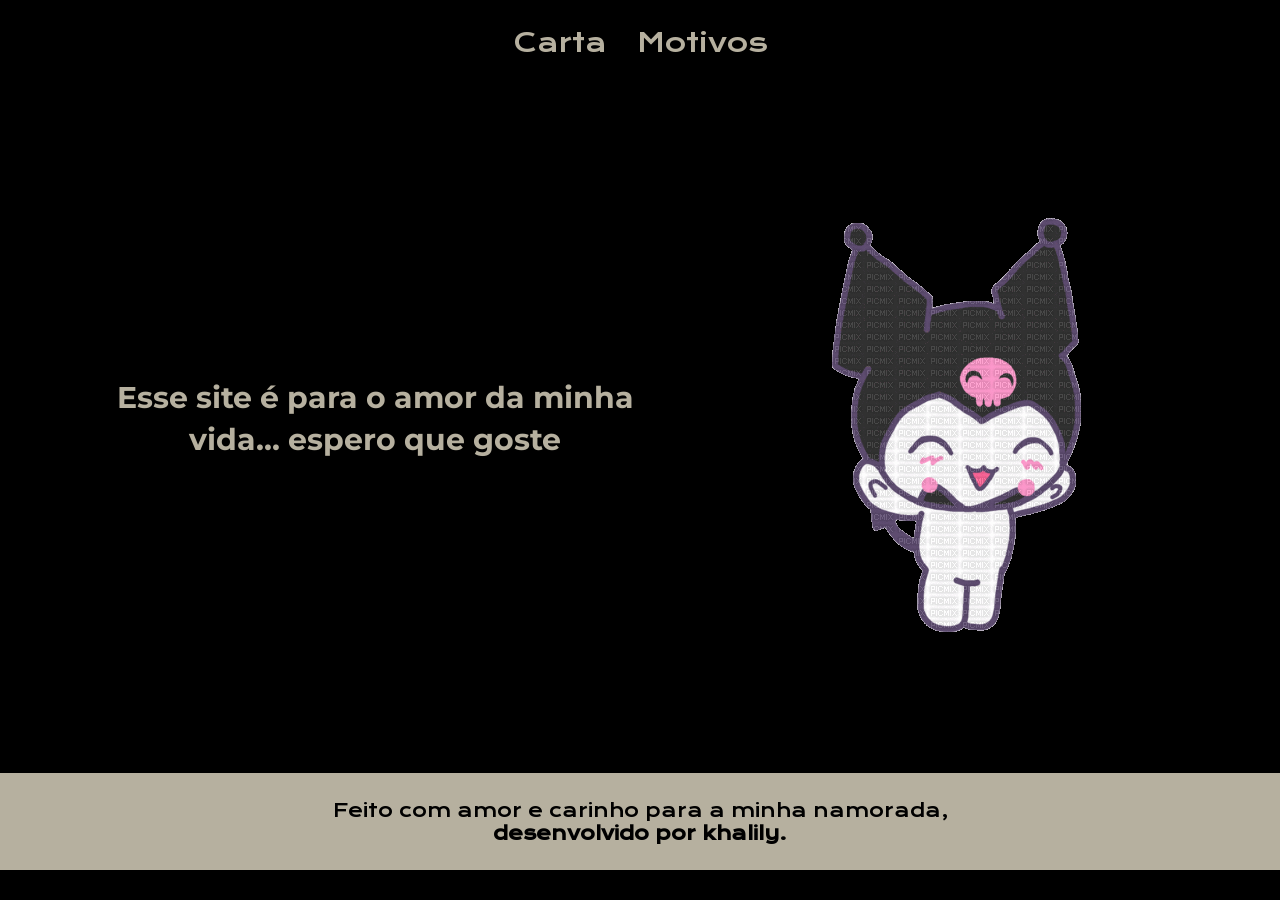
<file: carta.html>
<!DOCTYPE html>
<html lang="pt-br">
  <head>
    <meta charset="UTF-8" />
    <meta name="viewport" content="width=device-width, initial-scale=1.0" />
    <title>CartaPresente</title>
    <link rel="stylesheet" href="./Style/carta.css" />
  </head>
  <body>
    <header class="Cabecalho">
      <nav class="Cabecalho__Menu">
        <a class="Cabecalho__menu__link" href="dente.html">Carta</a>
        <a class="Cabecalho__menu__link" href="motivo.html">Motivos</a>
      </nav>
    </header>

    <audio id="efeitoSom" src="./assets/ddl.mp3" preload="auto"></audio>

    <script src="js/script.js"></script>

    <main class="Apresentacao">
      <section class="apresentacao__conteudo">
        <h1 class="apresentacao__conteudo__mensagem">
          Esse site é para o amor da minha vida... espero que goste
        </h1>
      </section>
      <div class="Imagem_Kuromi">
        <img class="Kuromi" src="./assets/Jump Love.gif" alt="Kuromi" />
      </div>
    </main>
    <footer class="rodape">
      Feito com amor e carinho para a minha namorada,<br /><b
        >desenvolvido por khalily.</b
      >
    </footer>
    <audio src="./assets/The Marías - No One Noticed.mp3" autoplay></audio>
  </body>
</html>
</file>
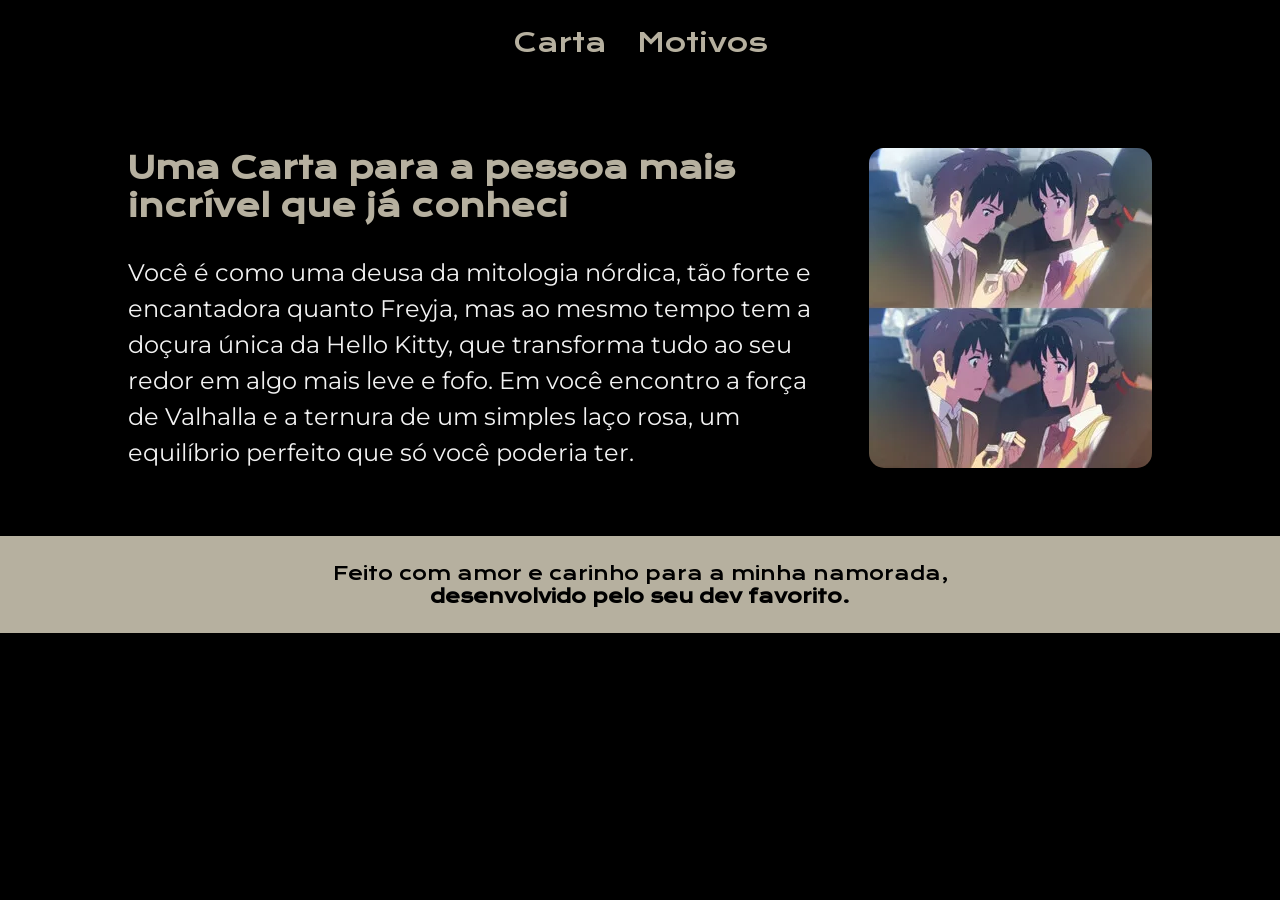
<file: dente.html>
<!DOCTYPE html>
<html lang="pt-br">
  <head>
    <meta charset="UTF-8" />
    <meta name="viewport" content="width=device-width, initial-scale=1.0" />
    <title>DenteDeLeão</title>
    <link rel="stylesheet" href="./Style/dente.css" />
  </head>
  <body>
    <header class="Cabecalho">
      <nav class="Cabecalho__Menu">
        <a class="Cabecalho__menu__link" href="dente.html">Carta</a>
        <a class="Cabecalho__menu__link" href="motivo.html">Motivos</a>
      </nav>
    </header>
    <audio id="efeitoSom" src="./assets/ddl.mp3" preload="auto"></audio>

    <script src="js/script.js"></script>
    <main class="Apresentacao">
      <section class="Apresentacao_mensagem">
        <h1 class="Apresentacao_texto">
          Uma Carta para a pessoa mais incrível que já conheci
        </h1>
        <p class="apresentacao__conteudo__texto">
          Você é como uma deusa da mitologia nórdica, tão forte e encantadora
          quanto Freyja, mas ao mesmo tempo tem a doçura única da Hello Kitty,
          que transforma tudo ao seu redor em algo mais leve e fofo. Em você
          encontro a força de Valhalla e a ternura de um simples laço rosa, um
          equilíbrio perfeito que só você poderia ter.
        </p>
      </section>
      <section>
        <img class="imagem_casal" src="./assets/casal.webp" alt="casal" />
      </section>
    </main>
    <footer class="rodape">
      Feito com amor e carinho para a minha namorada,<br /><b
        >desenvolvido pelo seu dev favorito.</b
      >
    </footer>
  </body>
</html>
</file>
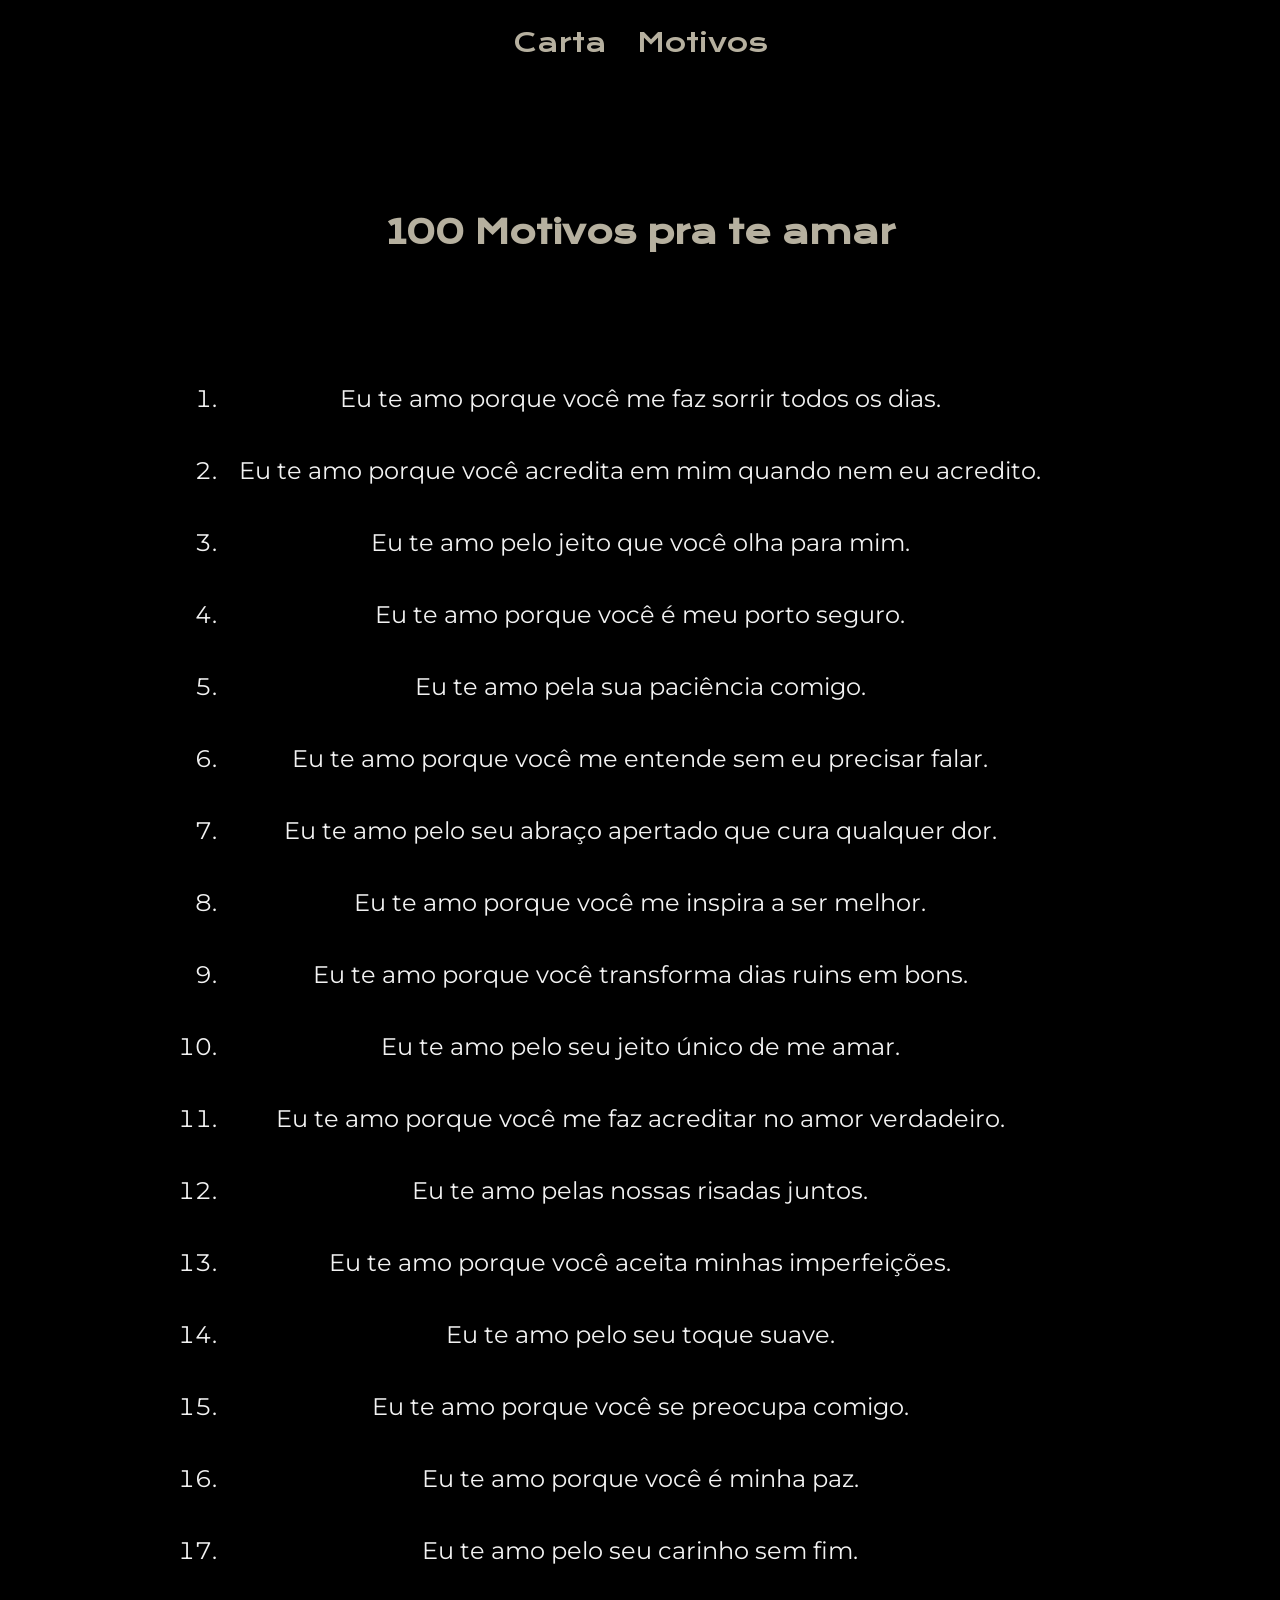
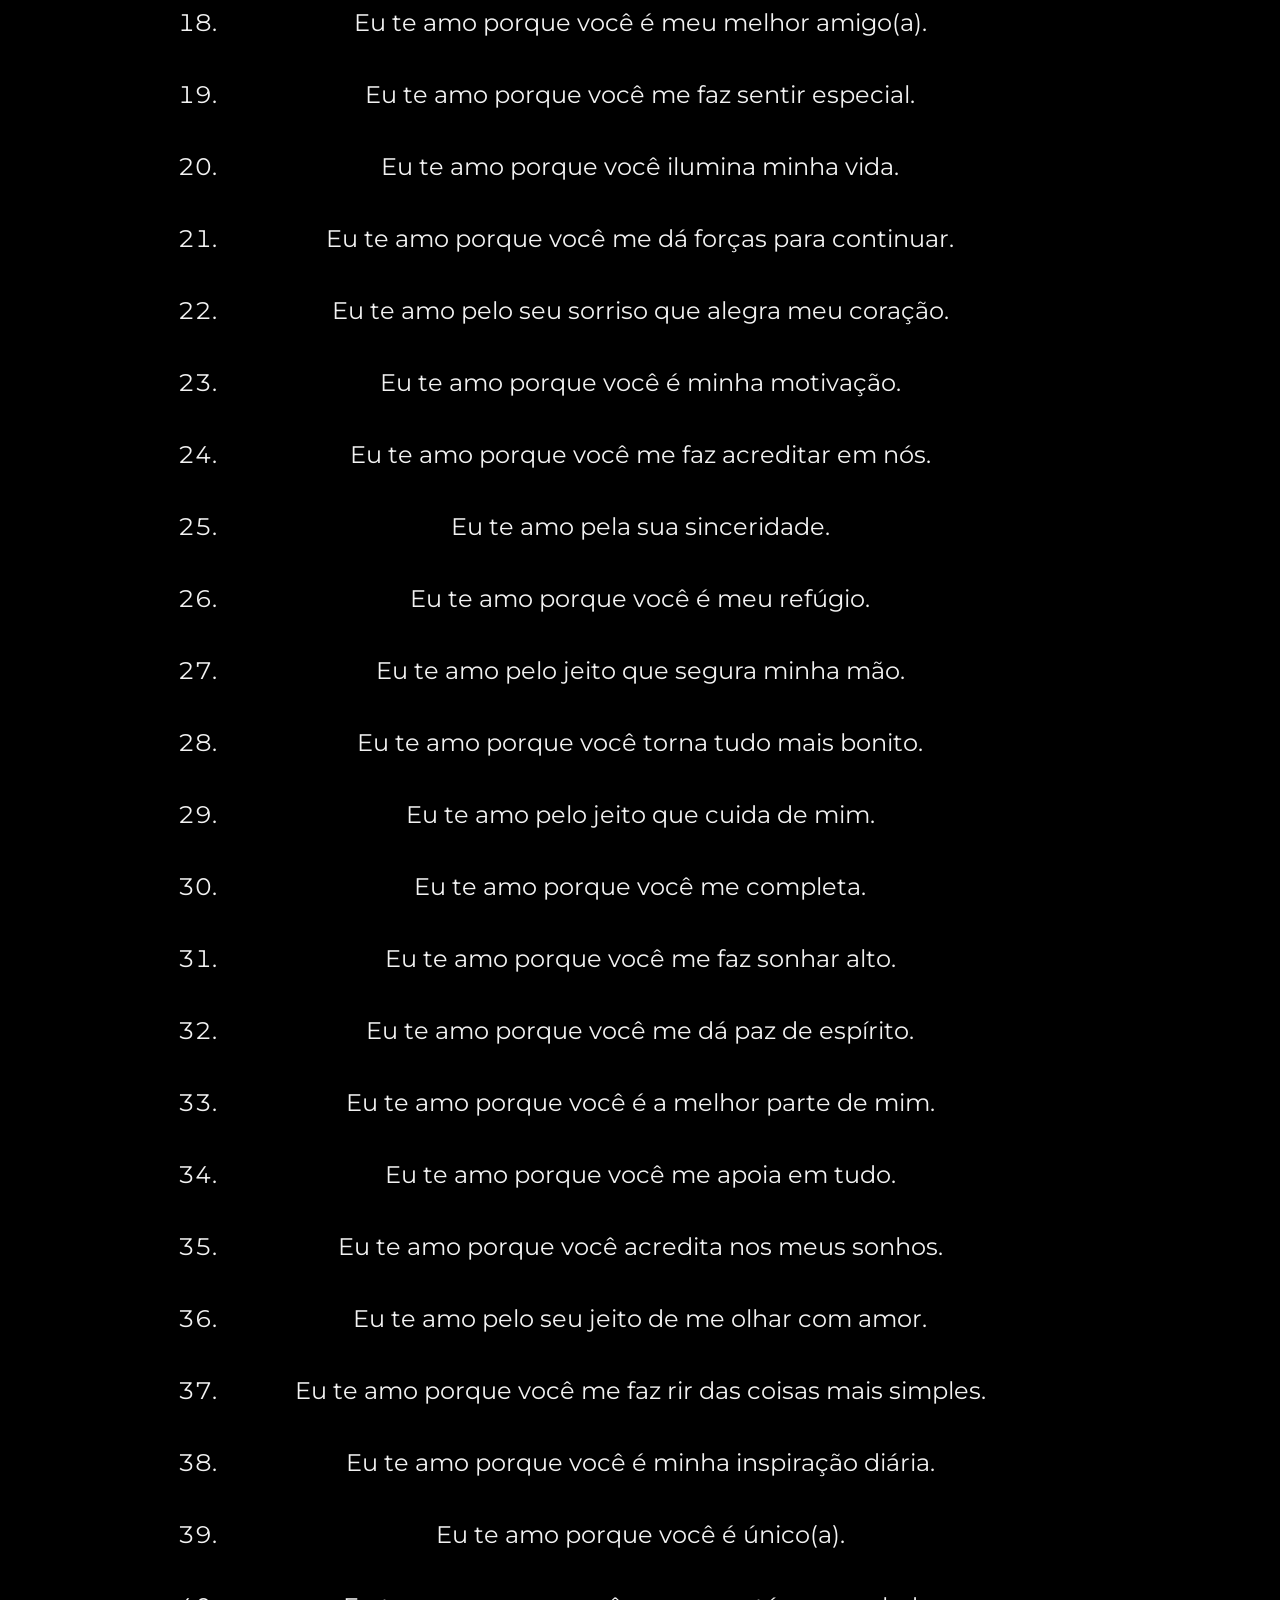
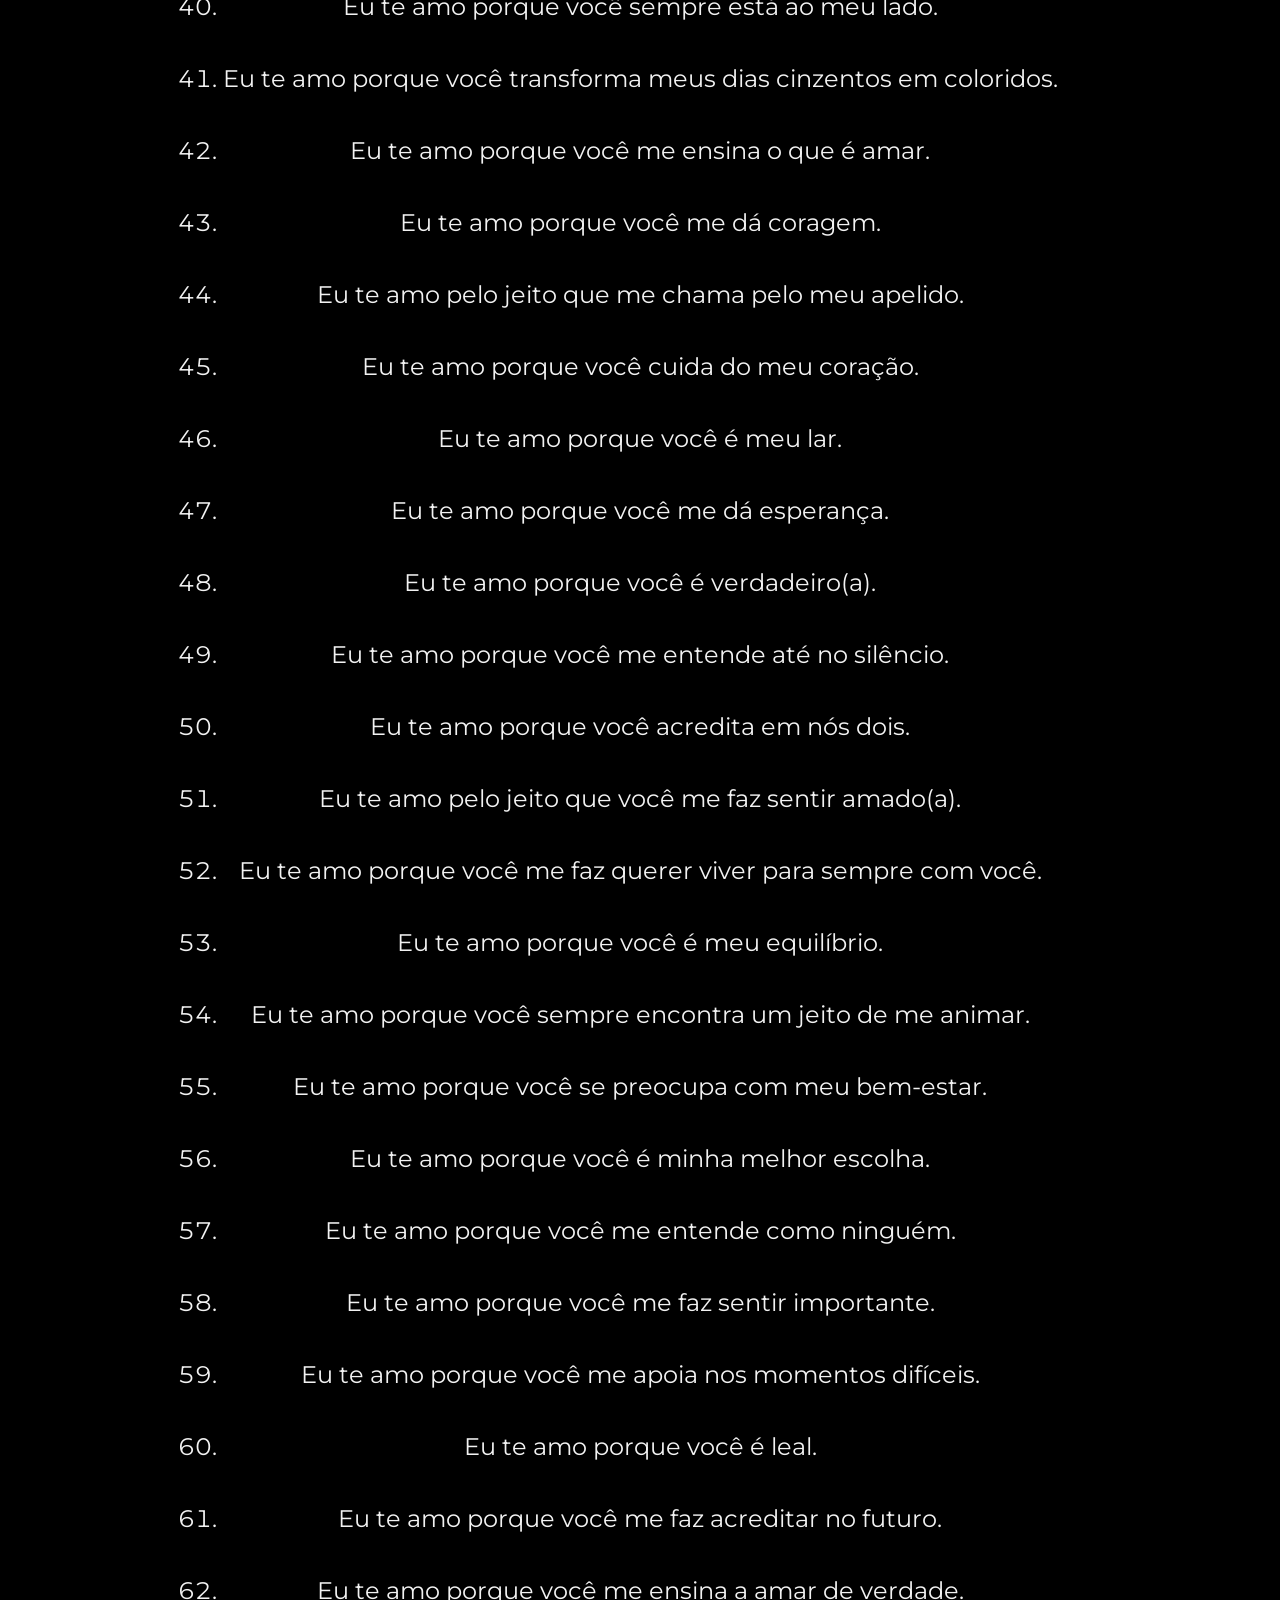
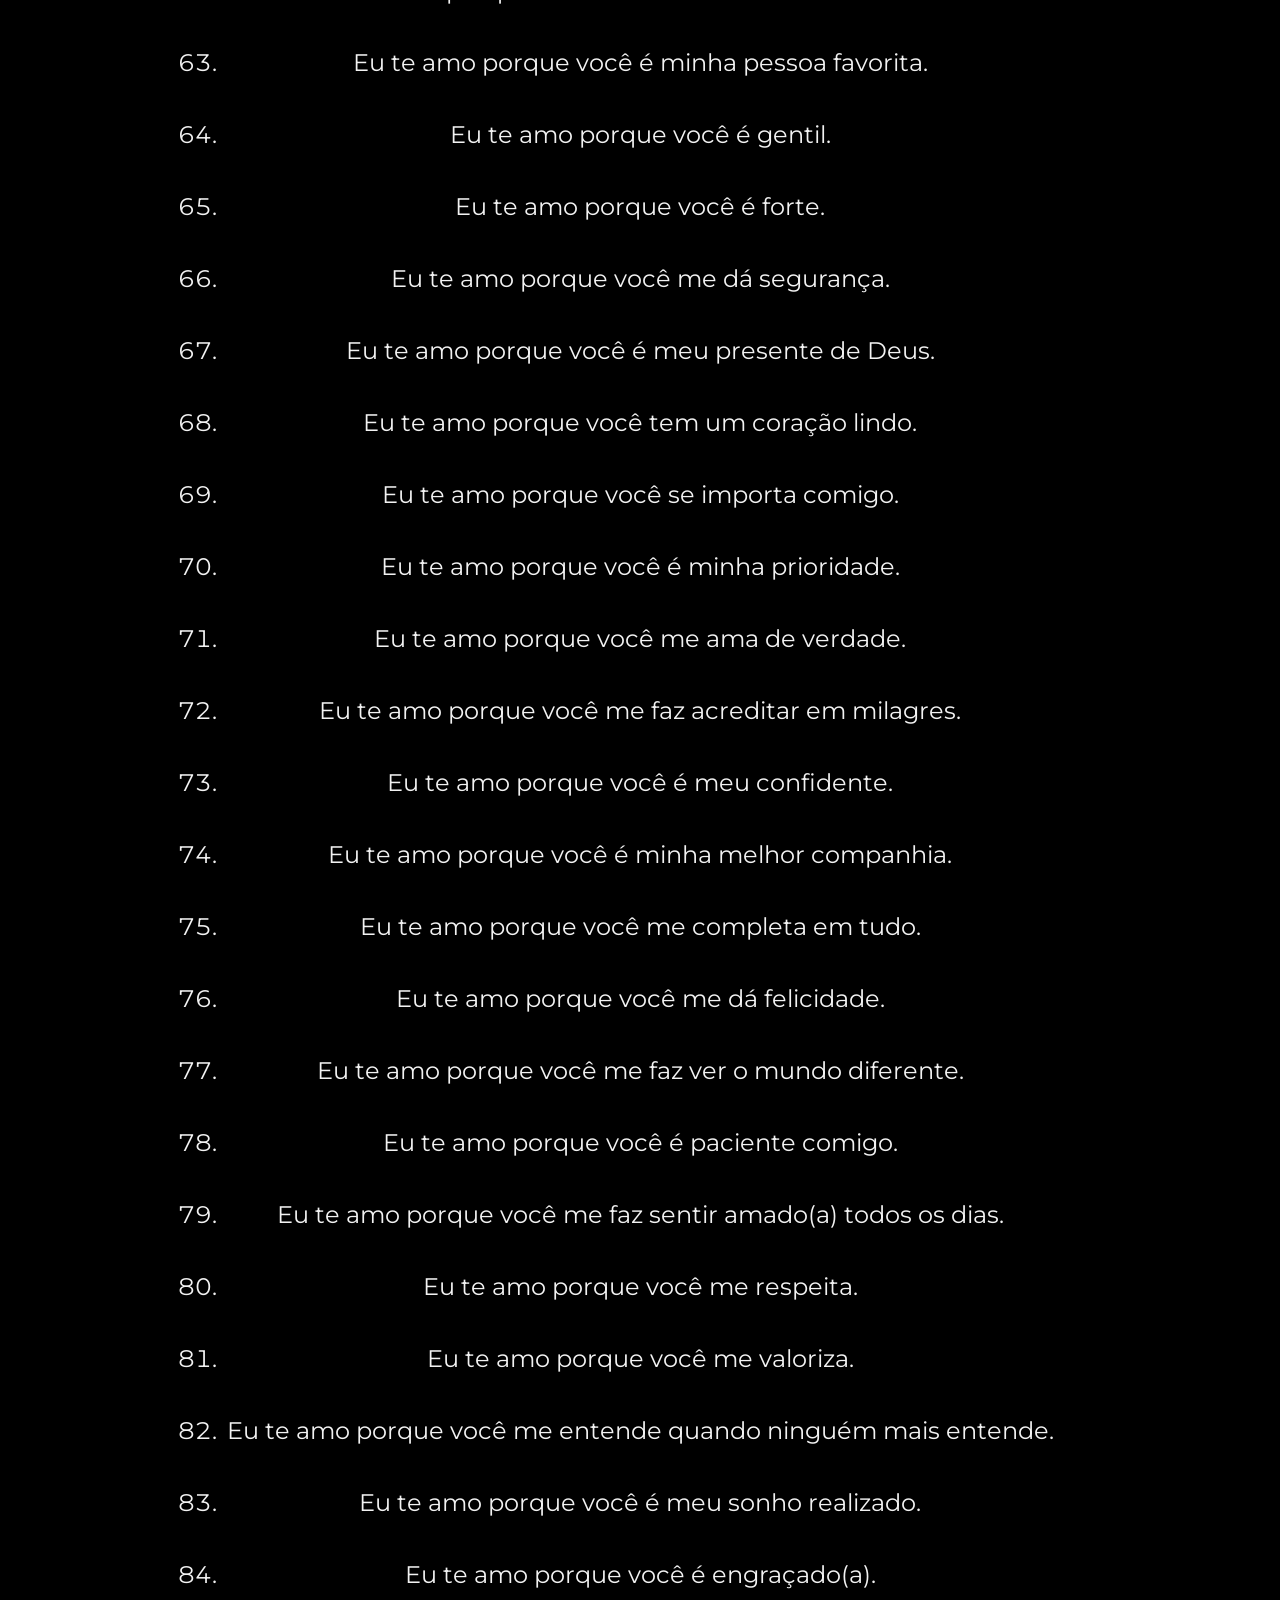
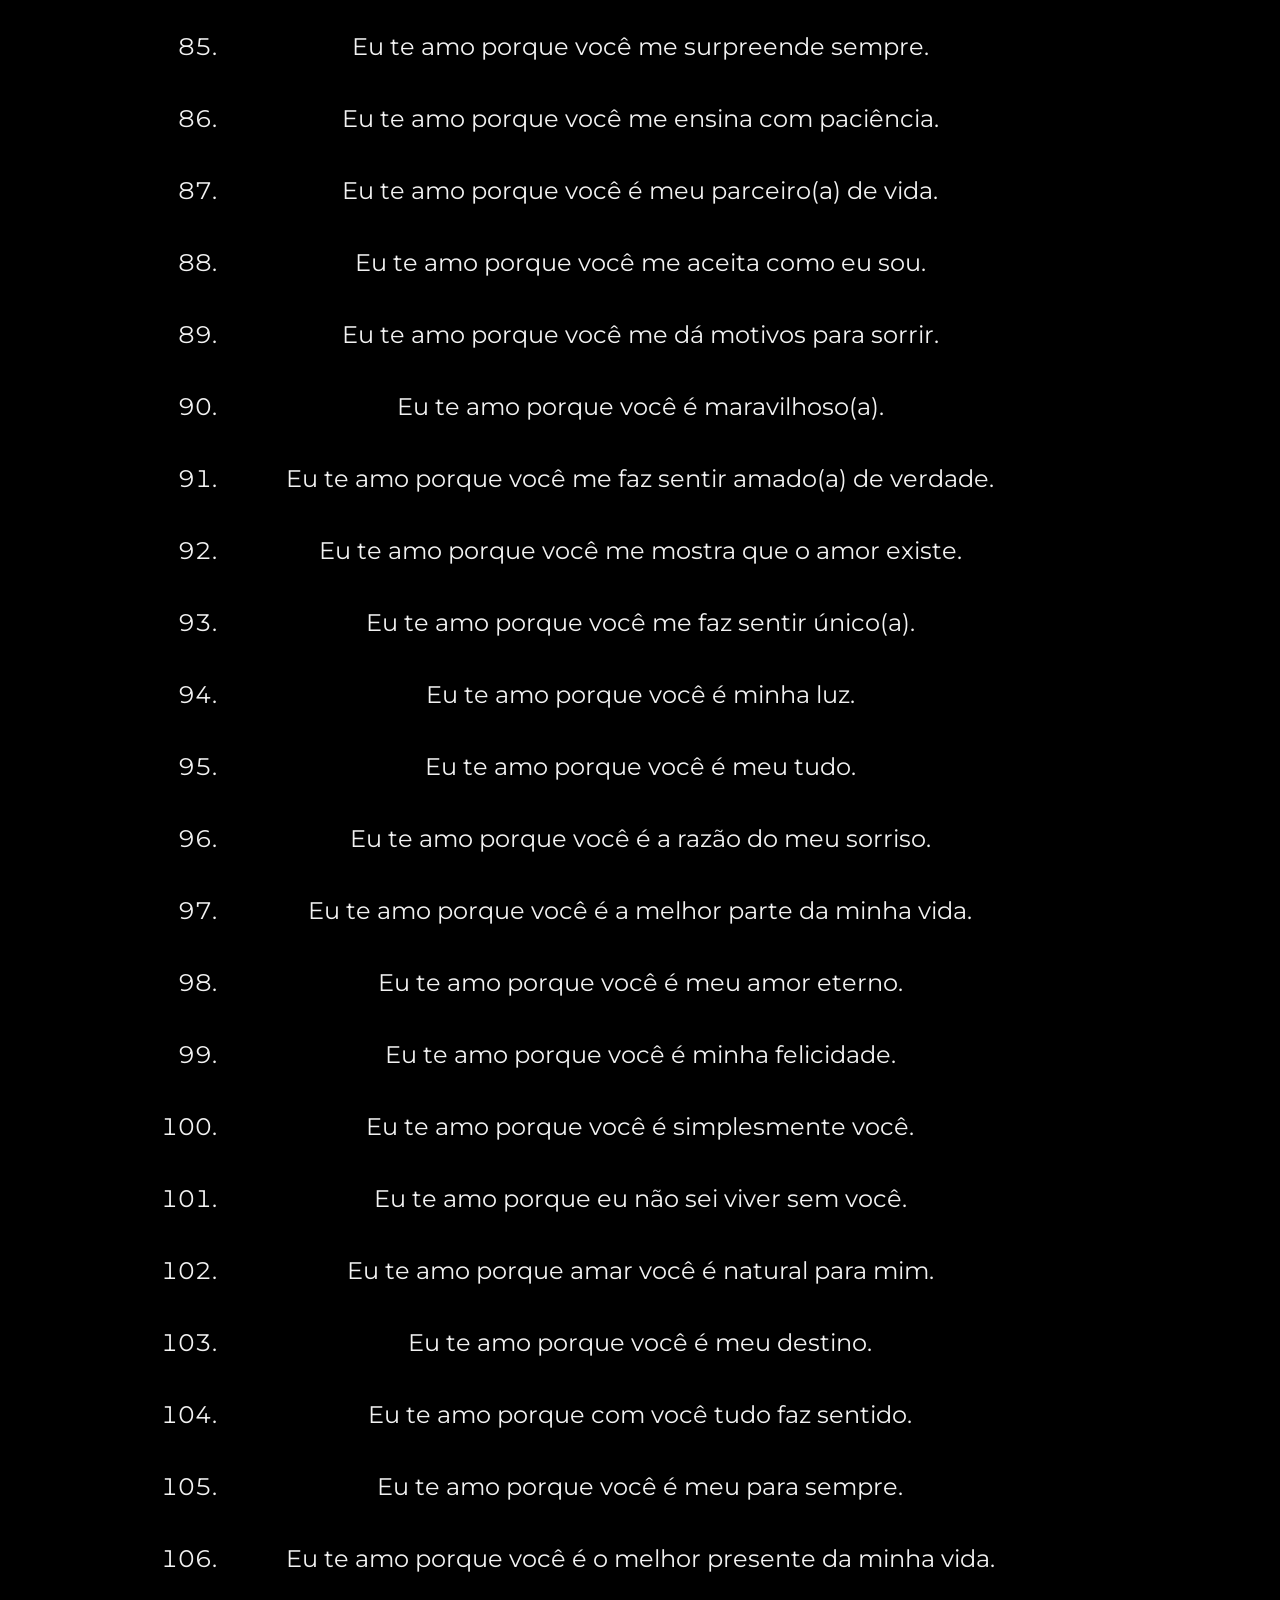
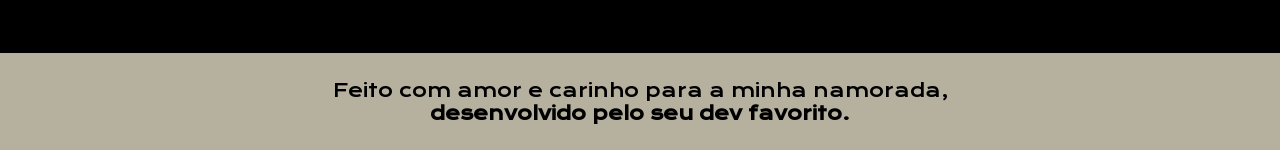
<file: motivo.html>
<!DOCTYPE html>
<html lang="pt-br">
  <head>
    <meta charset="UTF-8" />
    <meta name="viewport" content="width=device-width, initial-scale=1.0" />
    <title>Motivo</title>
    <link rel="stylesheet" href="./Style/motivo.css" />
  </head>
  <header class="Cabecalho">
    <nav class="Cabecalho__Menu">
      <a class="Cabecalho__menu__link" href="dente.html">Carta</a>
      <a class="Cabecalho__menu__link" href="motivo.html">Motivos</a>
    </nav>
  </header>

    <audio id="efeitoSom" src="./assets/ddl.mp3" preload="auto"></audio>

    <script src="js/script.js"></script>
  <body>
       <h1 class="Titulo">100 Motivos pra te amar</h1>
       <section class="Conteudo_titulo">
       <ol>
  <li>Eu te amo porque você me faz sorrir todos os dias.</li><br>
  <li>Eu te amo porque você acredita em mim quando nem eu acredito.</li><br>
  <li>Eu te amo pelo jeito que você olha para mim.</li><br>
  <li>Eu te amo porque você é meu porto seguro.</li><br>
  <li>Eu te amo pela sua paciência comigo.</li><br>
  <li>Eu te amo porque você me entende sem eu precisar falar.</li><br>
  <li>Eu te amo pelo seu abraço apertado que cura qualquer dor.</li><br>
  <li>Eu te amo porque você me inspira a ser melhor.</li><br>
  <li>Eu te amo porque você transforma dias ruins em bons.</li><br>
  <li>Eu te amo pelo seu jeito único de me amar.</li><br>
  <li>Eu te amo porque você me faz acreditar no amor verdadeiro.</li><br>
  <li>Eu te amo pelas nossas risadas juntos.</li><br>
  <li>Eu te amo porque você aceita minhas imperfeições.</li><br>
  <li>Eu te amo pelo seu toque suave.</li><br>
  <li>Eu te amo porque você se preocupa comigo.</li><br>
  <li>Eu te amo porque você é minha paz.</li><br>
  <li>Eu te amo pelo seu carinho sem fim.</li><br>
  <li>Eu te amo porque você é meu melhor amigo(a).</li><br>
  <li>Eu te amo porque você me faz sentir especial.</li><br>
  <li>Eu te amo porque você ilumina minha vida.</li><br>
  <li>Eu te amo porque você me dá forças para continuar.</li><br>
  <li>Eu te amo pelo seu sorriso que alegra meu coração.</li><br>
  <li>Eu te amo porque você é minha motivação.</li><br>
  <li>Eu te amo porque você me faz acreditar em nós.</li><br>
  <li>Eu te amo pela sua sinceridade.</li><br>
  <li>Eu te amo porque você é meu refúgio.</li><br>
  <li>Eu te amo pelo jeito que segura minha mão.</li><br>
  <li>Eu te amo porque você torna tudo mais bonito.</li><br>
  <li>Eu te amo pelo jeito que cuida de mim.</li><br>
  <li>Eu te amo porque você me completa.</li><br>
  <li>Eu te amo porque você me faz sonhar alto.</li><br>
  <li>Eu te amo porque você me dá paz de espírito.</li><br>
  <li>Eu te amo porque você é a melhor parte de mim.</li><br>
  <li>Eu te amo porque você me apoia em tudo.</li><br>
  <li>Eu te amo porque você acredita nos meus sonhos.</li><br>
  <li>Eu te amo pelo seu jeito de me olhar com amor.</li><br>
  <li>Eu te amo porque você me faz rir das coisas mais simples.</li><br>
  <li>Eu te amo porque você é minha inspiração diária.</li><br>
  <li>Eu te amo porque você é único(a).</li><br>
  <li>Eu te amo porque você sempre está ao meu lado.</li><br>
  <li>Eu te amo porque você transforma meus dias cinzentos em coloridos.</li><br>
  <li>Eu te amo porque você me ensina o que é amar.</li><br>
  <li>Eu te amo porque você me dá coragem.</li><br>
  <li>Eu te amo pelo jeito que me chama pelo meu apelido.</li><br>
  <li>Eu te amo porque você cuida do meu coração.</li><br>
  <li>Eu te amo porque você é meu lar.</li><br>
  <li>Eu te amo porque você me dá esperança.</li><br>
  <li>Eu te amo porque você é verdadeiro(a).</li><br>
  <li>Eu te amo porque você me entende até no silêncio.</li><br>
  <li>Eu te amo porque você acredita em nós dois.</li><br>
  <li>Eu te amo pelo jeito que você me faz sentir amado(a).</li><br>
  <li>Eu te amo porque você me faz querer viver para sempre com você.</li><br>
  <li>Eu te amo porque você é meu equilíbrio.</li><br>
  <li>Eu te amo porque você sempre encontra um jeito de me animar.</li><br>
  <li>Eu te amo porque você se preocupa com meu bem-estar.</li><br>
  <li>Eu te amo porque você é minha melhor escolha.</li><br>
  <li>Eu te amo porque você me entende como ninguém.</li><br>
  <li>Eu te amo porque você me faz sentir importante.</li><br>
  <li>Eu te amo porque você me apoia nos momentos difíceis.</li><br>
  <li>Eu te amo porque você é leal.</li><br>
  <li>Eu te amo porque você me faz acreditar no futuro.</li><br>
  <li>Eu te amo porque você me ensina a amar de verdade.</li><br>
  <li>Eu te amo porque você é minha pessoa favorita.</li><br>
  <li>Eu te amo porque você é gentil.</li><br>
  <li>Eu te amo porque você é forte.</li><br>
  <li>Eu te amo porque você me dá segurança.</li><br>
  <li>Eu te amo porque você é meu presente de Deus.</li><br>
  <li>Eu te amo porque você tem um coração lindo.</li><br>
  <li>Eu te amo porque você se importa comigo.</li><br>
  <li>Eu te amo porque você é minha prioridade.</li><br>
  <li>Eu te amo porque você me ama de verdade.</li><br>
  <li>Eu te amo porque você me faz acreditar em milagres.</li><br>
  <li>Eu te amo porque você é meu confidente.</li><br>
  <li>Eu te amo porque você é minha melhor companhia.</li><br>
  <li>Eu te amo porque você me completa em tudo.</li><br>
  <li>Eu te amo porque você me dá felicidade.</li><br>
  <li>Eu te amo porque você me faz ver o mundo diferente.</li><br>
  <li>Eu te amo porque você é paciente comigo.</li><br>
  <li>Eu te amo porque você me faz sentir amado(a) todos os dias.</li><br>
  <li>Eu te amo porque você me respeita.</li><br>
  <li>Eu te amo porque você me valoriza.</li><br>
  <li>Eu te amo porque você me entende quando ninguém mais entende.</li><br>
  <li>Eu te amo porque você é meu sonho realizado.</li><br>
  <li>Eu te amo porque você é engraçado(a).</li><br>
  <li>Eu te amo porque você me surpreende sempre.</li><br>
  <li>Eu te amo porque você me ensina com paciência.</li><br>
  <li>Eu te amo porque você é meu parceiro(a) de vida.</li><br>
  <li>Eu te amo porque você me aceita como eu sou.</li><br>
  <li>Eu te amo porque você me dá motivos para sorrir.</li><br>
  <li>Eu te amo porque você é maravilhoso(a).</li><br>
  <li>Eu te amo porque você me faz sentir amado(a) de verdade.</li><br>
  <li>Eu te amo porque você me mostra que o amor existe.</li><br>
  <li>Eu te amo porque você me faz sentir único(a).</li><br>
  <li>Eu te amo porque você é minha luz.</li><br>
  <li>Eu te amo porque você é meu tudo.</li><br>
  <li>Eu te amo porque você é a razão do meu sorriso.</li><br>
  <li>Eu te amo porque você é a melhor parte da minha vida.</li><br>
  <li>Eu te amo porque você é meu amor eterno.</li><br>
  <li>Eu te amo porque você é minha felicidade.</li><br>
  <li>Eu te amo porque você é simplesmente você.</li><br>
  <li>Eu te amo porque eu não sei viver sem você.</li><br>
  <li>Eu te amo porque amar você é natural para mim.</li><br>
  <li>Eu te amo porque você é meu destino.</li><br>
  <li>Eu te amo porque com você tudo faz sentido.</li><br>
  <li>Eu te amo porque você é meu para sempre.</li><br>
  <li>Eu te amo porque você é o melhor presente da minha vida.</li><br>
</section>
       </ol>
     <footer class="rodape">
      Feito com amor e carinho para a minha namorada,<br><b>desenvolvido pelo seu dev favorito.</b>
    </footer>
    <audio src="./assets/ddlc.mp3" autoplay></audio>
  </body>
</html>
</file>
<file: Style/carta.css>
@import url("https://fonts.googleapis.com/css2?family=Krona+One&family=Montserrat:wght@400;600&display=swap");

:root {
  --cor-primaria: #000000;
  --cor-secundaria: #f2f2f2;
  --cor-terciaria: #b6b09f;
  --cor-hover: #eae4d5;

  --fonte-primaria: "Krona One", sans-serif;
  --fonte-secundaria: "Montserrat", sans-serif;
}

* {
  margin: 0;
  padding: 0;
  box-sizing: border-box;
}

body {
  background-color: var(--cor-primaria);
  color: var(--cor-secundaria);
  text-align: center;
}

.Cabecalho {
  padding: 2% 5%;
}

.Cabecalho__Menu {
  display: flex;
  gap: 30px;
  font-size: 2.125rem;
  flex-wrap: wrap;
  justify-content: center;
}

.Cabecalho__menu__link {
  color: var(--cor-terciaria);
  font-family: var(--fonte-primaria);
  font-size: 1.625rem;
  text-decoration: none;
  transition: color 0.3s ease;
}

.Cabecalho__menu__link:hover {
  color: var(--cor-hover);
}
.Apresentacao {
  padding: 8% 5%;
  display: flex;
  align-items: center;
  justify-content: space-around;
  flex-wrap: wrap;
  gap: 50px;
}

.apresentacao__conteudo {
  max-width: 600px;
  display: flex;
  flex-direction: column;
  gap: 40px;
  align-items: center;
  margin: 0 auto;
}

.apresentacao__conteudo__mensagem {
  font-size: 1.875rem;
  font-family: var(--fonte-secundaria);
  color: var(--cor-terciaria);
  margin: 10px 0 30px;
  text-align: center;
  line-height: 1.4;
}

.rodape {
  font-size: 1.125rem;
  color: var(--cor-primaria);
  background-color: var(--cor-terciaria);
  font-family: var(--fonte-primaria);
  font-weight: 400;
  text-align: center;
  padding: 2%;
}

.Kuromi {
  max-width: 100%;
  height: auto;
}
@media (max-width: 1024px) {
  .Cabecalho {
    justify-content: center;
  }
  .Cabecalho__Menu {
    font-size: 1.5rem;
    gap: 20px;
  }
}

@media (max-width: 768px) {
  .Cabecalho {
    flex-direction: column;
    text-align: center;
  }
  .Cabecalho__Menu {
    font-size: 1.3rem;
    gap: 15px;
  }
}

@media (max-width: 480px) {
  .Cabecalho__Menu {
    font-size: 1.1rem;
    gap: 10px;
  }
}
</file>
<file: Style/dente.css>
@import url("https://fonts.googleapis.com/css2?family=Krona+One&family=Montserrat:wght@400;600&display=swap");

:root {
  --cor-primaria: #000000;
  --cor-secundaria: #f2f2f2;
  --cor-terciaria: #b6b09f;
  --cor-hover: #eae4d5;

  --fonte-primaria: "Krona One", sans-serif;
  --fonte-secundaria: "Montserrat", sans-serif;
}

* {
  margin: 0;
  padding: 0;
  box-sizing: border-box;
}

body {
  background-color: var(--cor-primaria);
  color: var(--cor-secundaria);
  text-align: center;
}

.Cabecalho {
  padding: 2% 5%;
}

.Cabecalho__Menu {
  display: flex;
  gap: 30px;
  font-size: 2.125rem;
  flex-wrap: wrap;
  justify-content: center;
}

.Cabecalho__menu__link {
  color: var(--cor-terciaria);
  font-family: var(--fonte-primaria);
  font-size: 1.625rem;
  text-decoration: none;
  transition: color 0.3s ease;
}

.Cabecalho__menu__link:hover {
  color: var(--cor-hover);
}

.Apresentacao {
  padding: 5% 10%;
  display: flex;
  align-items: center;
  justify-content: space-between;
  flex-wrap: wrap;
  gap: 50px;
}

.Apresentacao_mensagem {
  flex: 1;
  min-width: 280px;
  display: flex;
  flex-direction: column;
  gap: 30px;
  text-align: left;
}

.Apresentacao_texto {
  font-size: 1.875rem;
  font-family: var(--fonte-primaria);
  color: var(--cor-terciaria);
}

.apresentacao__conteudo__texto {
  font-size: 1.5rem;
  font-family: var(--fonte-secundaria);
  line-height: 1.5;
}

.imagem_casal {
  max-width: 100%;
  height: auto;
  border-radius: 15px;
  flex: 1;
}

.rodape {
  font-size: 1.125rem;
  color: var(--cor-primaria);
  background-color: var(--cor-terciaria);
  font-family: var(--fonte-primaria);
  font-weight: 400;
  text-align: center;
  padding: 2%;
}

@media (max-width: 1024px) {
  .Apresentacao {
    flex-direction: column-reverse;
    text-align: center;
  }

  .Apresentacao_mensagem {
    width: 100%;
    text-align: center;
    gap: 20px;
  }

  .Apresentacao_texto {
    font-size: 1.5rem;
  }

  .apresentacao__conteudo__texto {
    font-size: 1.2rem;
  }
}

@media (max-width: 480px) {
  .Cabecalho__Menu {
    font-size: 1.2rem;
    gap: 15px;
  }

  .Apresentacao_texto {
    font-size: 1.3rem;
  }

  .apresentacao__conteudo__texto {
    font-size: 1rem;
  }
}
</file>
<file: Style/motivo.css>
@import url("https://fonts.googleapis.com/css2?family=Krona+One&family=Montserrat:wght@400;600&display=swap");

:root {
  --cor-primaria: #000000;
  --cor-secundaria: #f2f2f2;
  --cor-terciaria: #b6b09f;
  --cor-hover: #eae4d5;

  --fonte-primaria: "Krona One", sans-serif;
  --fonte-secundaria: "Montserrat", sans-serif;
}

* {
  margin: 0;
  padding: 0;
  box-sizing: border-box;
}

body {
  background-color: var(--cor-primaria);
  color: var(--cor-secundaria);
  text-align: center;
}

.Cabecalho {
  padding: 2% 5%;
  display: flex;
  justify-content: center;
  align-items: center;
  flex-wrap: wrap;
  gap: 20px;
}

.Cabecalho__Menu {
  display: flex;
  gap: 30px;
  font-size: 2.125rem;
  flex-wrap: wrap;
  justify-content: center;
}

.Cabecalho__menu__link {
  color: var(--cor-terciaria);
  font-family: var(--fonte-primaria);
  font-size: 1.625rem;
  text-decoration: none;
  transition: color 0.3s ease;
}

.Cabecalho__menu__link:hover {
  color: var(--cor-hover);
}

.Titulo {
  color: var(--cor-terciaria);
  font-family: var(--fonte-primaria);
  padding: 10% 5%;
  font-size: 2rem;
}

.Conteudo_titulo {
  display: flex;
  justify-content: center;
  flex-wrap: wrap;
  gap: 40px;
  font-size: 1.5rem;
  font-family: var(--fonte-secundaria);
  line-height: 1.5;
  margin-bottom: 40px;
}

.rodape {
  font-size: 1.125rem;
  color: var(--cor-primaria);
  background-color: var(--cor-terciaria);
  font-family: var(--fonte-primaria);
  font-weight: 400;
  text-align: center;
  padding: 2%;
}

@media (max-width: 1024px) {
  .Cabecalho {
    justify-content: center;
  }

  .Cabecalho__Menu {
    font-size: 1.5rem;
  }

  .Titulo {
    font-size: 1.7rem;
    padding: 8% 5%;
  }

  .Conteudo_titulo {
    font-size: 1.3rem;
    gap: 25px;
  }
}

@media (max-width: 768px) {
  .Cabecalho {
    flex-direction: column;
    text-align: center;
  }

  .Cabecalho__Menu {
    gap: 15px;
  }

  .Titulo {
    font-size: 1.5rem;
    padding: 6% 5%;
  }

  .Conteudo_titulo {
    font-size: 1.2rem;
    gap: 20px;
  }
}

@media (max-width: 480px) {
  .Cabecalho__Menu {
    font-size: 1.2rem;
  }

  .Titulo {
    font-size: 1.3rem;
    padding: 5% 5%;
  }

  .Conteudo_titulo {
    font-size: 1rem;
  }
}
</file>
